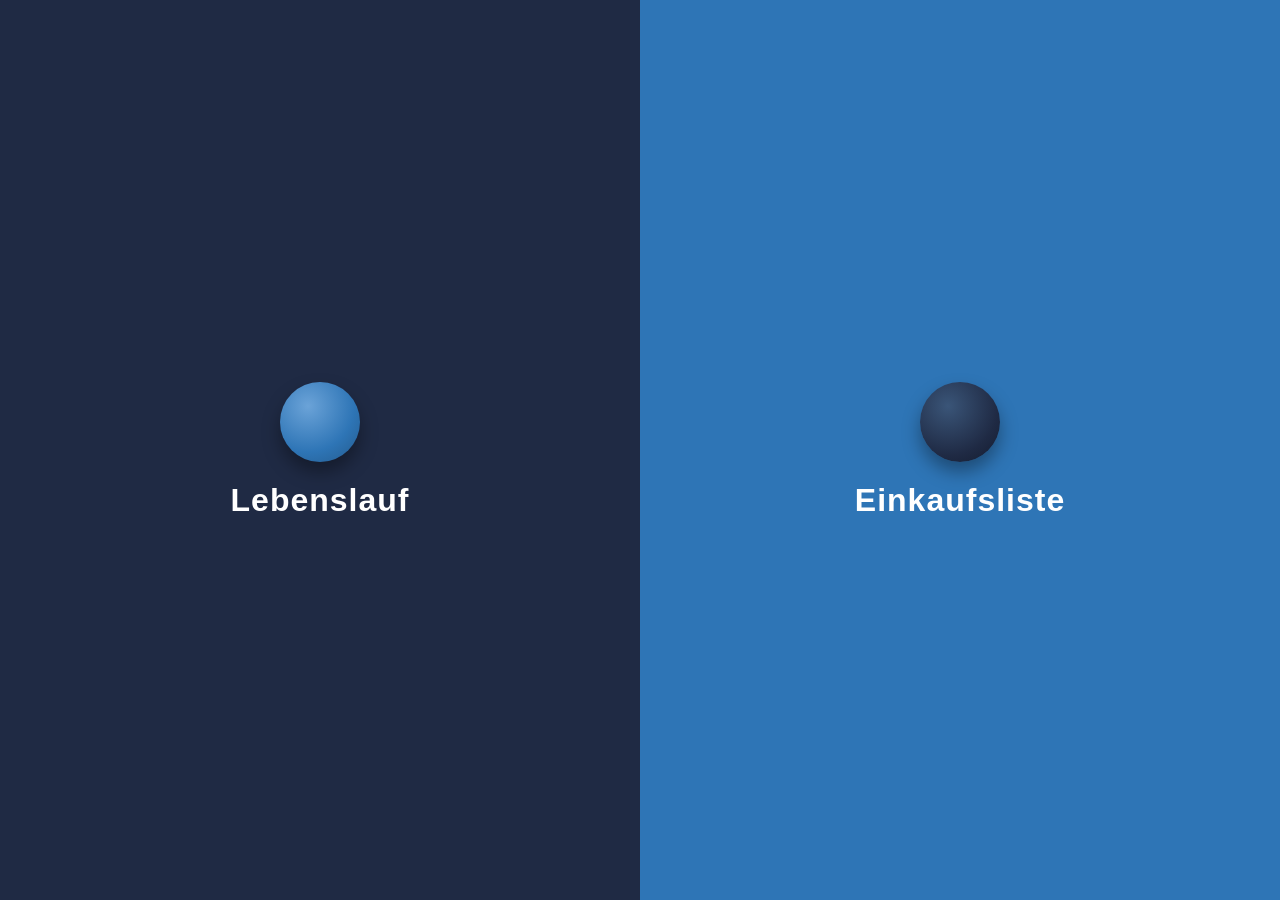
<file: index.html>
<!doctype html>
<html lang="de-CH">

<head>
  <meta charset="UTF-8" />
  <meta name="viewport" content="width=device-width, initial-scale=1.0" />
  <title>Sacha Wittwer</title>
  <link rel="stylesheet" href="landing.css" />
</head>

<body>
  <div class="wahl">

    <div class="spalte spalte-cv">
      <a class="haelfte" href="cv_de.html">
        <span class="ball ball-cv"></span>
        <span class="wahl-titel">Lebenslauf</span>
      </a>
    </div>

    <div class="spalte spalte-liste">
      <a class="haelfte" href="einkaufsliste.html">
        <span class="ball ball-liste"></span>
        <span class="wahl-titel">Einkaufsliste</span>
      </a>
    </div>

  </div>
</body>

</html>
</file>
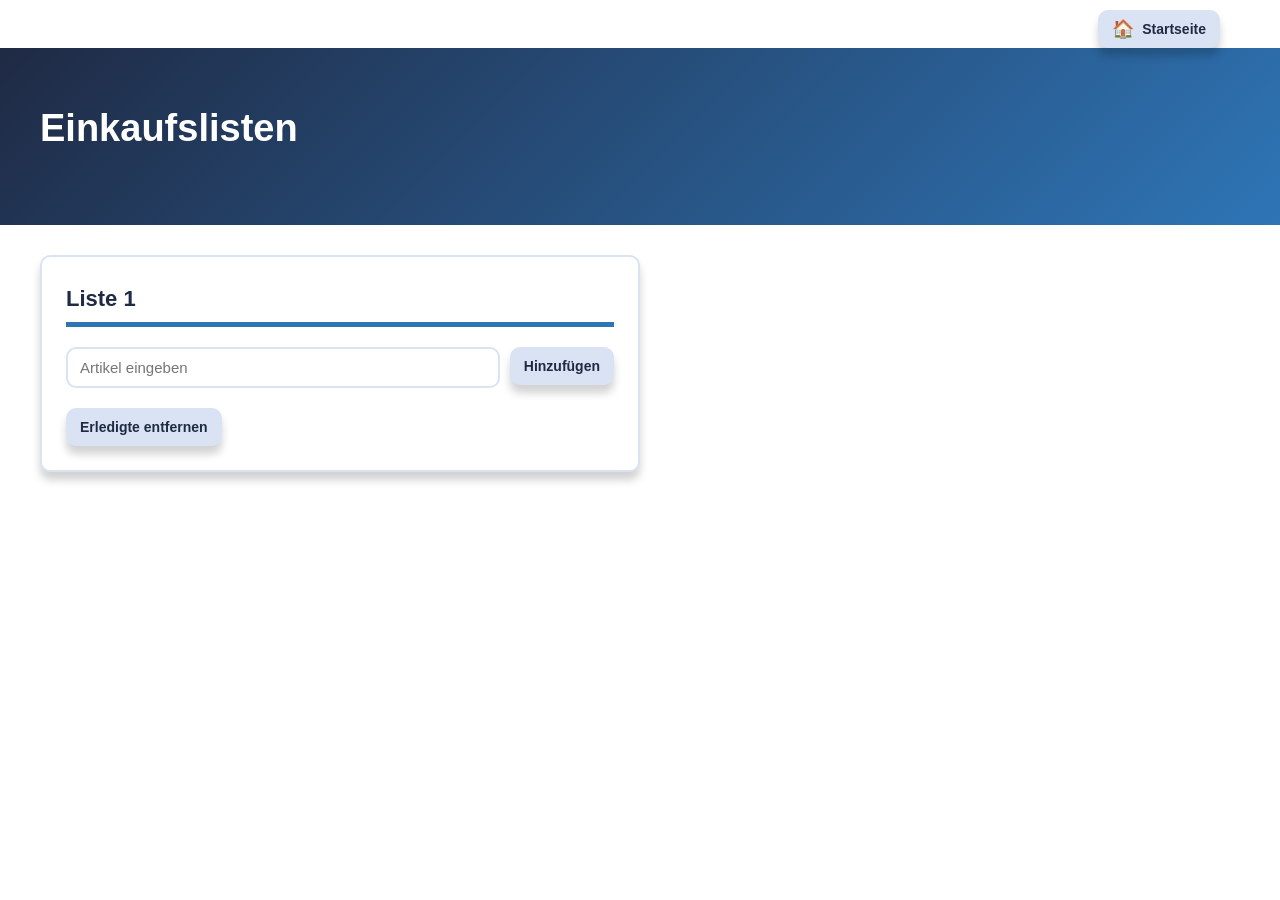
<file: einkaufsliste.html>
<!doctype html>
<html lang="de-CH">

<head>
  <meta charset="UTF-8" />
  <meta name="viewport" content="width=device-width, initial-scale=1.0" />
  <title>Einkaufsliste</title>
  <link rel="stylesheet" href="einkaufsliste.css" />
</head>

<body>

  <div class="sprache">
    <a href="index.html"><span class="flagge">🏠</span>Startseite</a>
  </div>

  <header class="hero">
    <div class="hero-inhalt">
      <div>
        <h1>Einkaufslisten</h1>
      </div>
    </div>
  </header>

  <main class="listen-bereich">

    <h2 class="listen-titel">Liste 1</h2>

    <div class="eingabe-zeile">
      <input type="text" id="eingabe" placeholder="Artikel eingeben" maxlength="40" />
      <button id="hinzufuegen" class="knopf-haupt">Hinzufügen</button>
    </div>

    <ul id="liste" class="artikel-liste">

    </ul>

    <button id="erledigte-entfernen" class="knopf-sekundaer">Erledigte entfernen</button>

  </main>

  <script src="einkaufsliste.js"></script>

</body>

</html>
</file>
<file: landing.css>
:root {
  --farbe-dunkel: #1f2a44;
  --farbe-akzent: #2e75b6;
  --farbe-weiss: #ffffff;
}

* {
  margin: 0;
  padding: 0;
  box-sizing: border-box;
}

body {
  font-family: Arial, Helvetica, sans-serif;
  overflow: hidden;
}

.wahl {
  display: flex;
  height: 100vh;
}

.spalte {
  flex: 1;
  display: flex;
  flex-direction: column;
  justify-content: center;
  transition: flex 0.4s ease;
}

.spalte-cv {
  background: var(--farbe-dunkel);
}

.spalte-liste {
  background: var(--farbe-akzent);
}

.haelfte {
  width: 100%;
  height: 80%;
  display: flex;
  flex-direction: column;
  align-items: center;
  justify-content: center;
  gap: 20px;
  text-decoration: none;
  color: var(--farbe-weiss);
  transition: transform 0.4s ease, filter 0.3s ease;
}

.ball {
  width: 80px;
  height: 80px;
  border-radius: 50%;
  transform-origin: bottom center;
  animation: huepfen 2s infinite;
}

.ball-cv {
  background: radial-gradient(circle at 35% 30%, #6ba3d8, var(--farbe-akzent) 60%, #235a8c);
  box-shadow: 0 10px 18px rgba(0, 0, 0, 0.35);
}

.ball-liste {
  background: radial-gradient(circle at 35% 30%, #3a5578, var(--farbe-dunkel) 65%, #131b2e);
  box-shadow: 0 10px 18px rgba(0, 0, 0, 0.35);
}

.spalte-liste .ball {
  animation-delay: 1s;
}

@keyframes huepfen {
  0% {
    transform: translateY(0) scale(1.35, 0.65);
    animation-timing-function: ease-out;
  }

  6% {
    transform: translateY(-25px) scale(0.82, 1.18);
    animation-timing-function: ease-out;
  }

  14% {
    transform: translateY(-55px) scale(0.88, 1.12);
    animation-timing-function: ease-out;
  }

  22% {
    transform: translateY(-82px) scale(0.93, 1.07);
    animation-timing-function: ease-out;
  }

  30% {
    transform: translateY(-103px) scale(0.98, 1.02);
    animation-timing-function: ease-out;
  }

  40% {
    transform: translateY(-115px) scale(1, 1);
    animation-timing-function: ease-in;
  }

  50% {
    transform: translateY(-103px) scale(0.98, 1.02);
    animation-timing-function: ease-in;
  }

  58% {
    transform: translateY(-82px) scale(0.93, 1.07);
    animation-timing-function: ease-in;
  }

  66% {
    transform: translateY(-55px) scale(0.88, 1.12);
    animation-timing-function: ease-in;
  }

  74% {
    transform: translateY(-28px) scale(0.82, 1.18);
    animation-timing-function: ease-in;
  }

  82% {
    transform: translateY(-8px) scale(0.74, 1.26);
    animation-timing-function: ease-in;
  }

  88% {
    transform: translateY(0) scale(0.9, 1.1);
    animation-timing-function: cubic-bezier(0.3, 0, 0.2, 1);
  }

  100% {
    transform: translateY(0) scale(1.35, 0.65);
    animation-timing-function: ease-out;
  }
}

.wahl-titel {
  font-size: 32px;
  font-weight: bold;
  letter-spacing: 1px;
}

.haelfte:hover {
  filter: brightness(1.1);
}

.spalte:has(.haelfte:hover) {
  flex: 1.3;
}

.wahl:has(.haelfte:hover) .spalte:not(:has(.haelfte:hover)) {
  flex: 0.7;
}

.augen {
  position: absolute;
  top: 5%;
  left: 50%;
  transform: translateX(-50%);
  display: flex;
  gap: 14px;
  z-index: 10;
  pointer-events: none;
}

.auge {
  width: 60px;
  height: 60px;
  background: var(--farbe-weiss);
  border-radius: 50%;
  display: flex;
  align-items: center;
  justify-content: center;
  box-shadow: 0 4px 10px rgba(0, 0, 0, 0.25);
}

.pupille {
  width: 24px;
  height: 24px;
  background: var(--farbe-dunkel);
  border-radius: 50%;
  transition: transform 0.1s ease-out;
}
</file>
<file: einkaufsliste.css>
:root {
  --farbe-dunkel: #1f2a44;
  --farbe-akzent: #2e75b6;
  --farbe-hell: #dae3f3;
  --farbe-text: #000000;
  --farbe-weiss: #ffffff;
  --farbe-grau: #767676;
  --schatten: 0px 8px 8px rgba(0, 0, 0, 0.18);
  --radius: 10px;
}

* {
  margin: 0;
  padding: 0;
  box-sizing: border-box;
}

body {
  font-family: Arial, Helvetica, sans-serif;
  color: var(--farbe-text);
  line-height: 1.6;
  background: var(--farbe-weiss);
}

.sprache {
  text-align: right;
  max-width: 1200px;
  margin: 0 auto;
  padding: 10px 20px 0;
}

.sprache a {
  display: inline-flex;
  align-items: center;
  gap: 8px;
  background: var(--farbe-hell);
  border-radius: var(--radius);
  padding: 8px 14px;
  color: var(--farbe-dunkel);
  font-weight: bold;
  font-size: 14px;
  text-decoration: none;
  box-shadow: var(--schatten);
  transition: all 0.2s ease;
}

.sprache a .flagge {
  font-size: 18px;
  line-height: 1;
}

.sprache a:hover {
  background: var(--farbe-akzent);
  color: var(--farbe-weiss);
  transform: translateY(-3px);
}

.hero {
  background: var(--farbe-akzent);
  background: linear-gradient(135deg, var(--farbe-dunkel), var(--farbe-akzent));
  color: var(--farbe-weiss);
  padding: 50px 20px;
}

.hero-inhalt {
  max-width: 1200px;
  margin: 0 auto;
  display: flex;
  align-items: center;
  gap: 30px;
  flex-wrap: nowrap;
}

.hero h1 {
  font-size: 38px;
  margin-bottom: 16px;
}

.listen-bereich {
  width: min(600px, calc(100% - 40px));
  margin-top: 30px;
  margin-bottom: 30px;
  margin-left: max(20px, calc((100% - 1200px) / 2));
  padding: 24px;
  background: var(--farbe-weiss);
  border: 2px solid var(--farbe-hell);
  border-radius: var(--radius);
  box-shadow: var(--schatten);
}

.listen-titel {
  text-align: left;
  margin-bottom: 20px;
  color: var(--farbe-dunkel);
  font-size: 22px;
  padding-bottom: 6px;
  border-bottom: 5px solid var(--farbe-akzent);
}

.eingabe-zeile {
  display: flex;
  gap: 10px;
  margin-bottom: 20px;
}

#eingabe {
  flex: 1;
  padding: 10px 12px;
  border: 2px solid var(--farbe-hell);
  border-radius: var(--radius);
  font-size: 15px;
}

#eingabe:focus {
  outline: none;
  border-color: var(--farbe-akzent);
}

.knopf-haupt {
  display: inline-flex;
  align-items: center;
  justify-content: center;
  gap: 8px;
  height: 38px;
  background: var(--farbe-hell);
  border: none;
  border-radius: var(--radius);
  padding: 0 14px;
  color: var(--farbe-dunkel);
  font-weight: bold;
  font-size: 14px;
  text-decoration: none;
  box-shadow: var(--schatten);
  transition: all 0.2s ease;
  cursor: pointer;
}

.knopf-haupt:hover {
  background: var(--farbe-akzent);
  color: var(--farbe-weiss);
  transform: translateY(-3px);
}

.artikel-liste {
  list-style: none;
  padding: 0;
  margin: 0 0 20px;
}

.artikel {
  display: flex;
  align-items: center;
  gap: 12px;
  padding: 10px 6px;
  border-bottom: 1px solid var(--farbe-hell);
}

.artikel-check {
  width: 20px;
  height: 20px;
  accent-color: var(--farbe-akzent);
  cursor: pointer;
  flex-shrink: 0;
}

.artikel-name {
  flex: 1;
  font-size: 16px;
  color: var(--farbe-text);
  word-break: break-word;
}

.artikel-loeschen {
  background: var(--farbe-hell);
  color: var(--farbe-dunkel);
  border: none;
  border-radius: var(--radius);
  padding: 6px 12px;
  font-size: 14px;
  cursor: pointer;
  transition: all 0.2s ease;
  flex-shrink: 0;
}

.artikel-loeschen:hover {
  background: #c62828;
  color: var(--farbe-weiss);
}

.artikel.erledigt .artikel-name {
  text-decoration: line-through;
  color: var(--farbe-grau);
}

.knopf-sekundaer {
  display: inline-flex;
  align-items: center;
  justify-content: center;
  gap: 8px;
  height: 38px;
  background: var(--farbe-hell);
  color: var(--farbe-dunkel);
  border: none;
  border-radius: var(--radius);
  padding: 0 14px;
  font-size: 14px;
  font-weight: bold;
  cursor: pointer;
  box-shadow: var(--schatten);
  transition: all 0.2s ease;
}

.knopf-sekundaer:hover {
  background: var(--farbe-akzent);
  color: var(--farbe-weiss);
  transform: translateY(-3px);
}
@media (max-width: 600px) {
  .hero {
    padding: 30px 20px;
  }

  .hero h1 {
    font-size: 28px;
  }

  .listen-bereich {
    width: auto;
    margin-left: 20px;
    margin-right: 20px;
  }

  .eingabe-zeile {
    flex-direction: column;
  }

  .knopf-haupt {
    width: 100%;
  }
}
</file>
